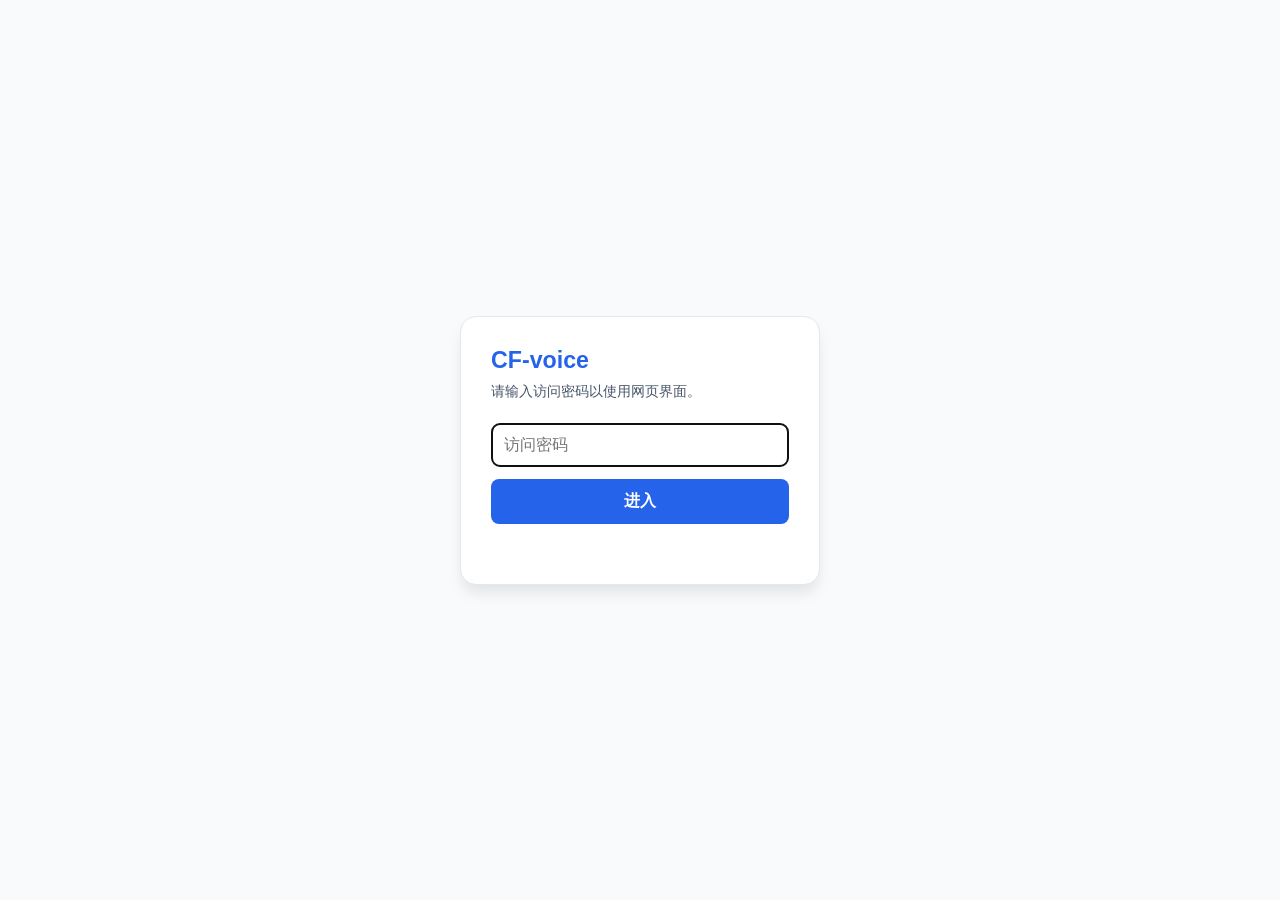
<file: src/frontend/login.html>
<!DOCTYPE html>
<html lang="zh-CN"><head><meta charset="UTF-8"><meta name="viewport" content="width=device-width,initial-scale=1.0"><title>CF-voice · 访问验证</title>
<style>body{margin:0;min-height:100vh;display:grid;place-items:center;background:#f8fafc;color:#0f172a;font-family:Inter,-apple-system,BlinkMacSystemFont,"Segoe UI",sans-serif}.card{width:min(360px,calc(100% - 40px));box-sizing:border-box;background:#fff;border:1px solid #e2e8f0;border-radius:16px;padding:30px;box-shadow:0 10px 15px -3px rgb(0 0 0/.1)}h1{margin:0 0 8px;font-size:1.45rem;color:#2563eb}p{margin:0 0 22px;color:#475569;font-size:.9rem}input,button{width:100%;box-sizing:border-box;border-radius:8px;font-size:16px}input{padding:12px;border:1px solid #cbd5e1;margin-bottom:12px}button{padding:12px;border:0;background:#2563eb;color:#fff;font-weight:700;cursor:pointer}button:disabled{opacity:.65}.error{min-height:20px;margin-top:10px;color:#dc2626;font-size:.85rem}</style></head>
<body><main class="card"><h1>CF-voice</h1><p>请输入访问密码以使用网页界面。</p><form id="login"><input id="password" type="password" autocomplete="current-password" placeholder="访问密码" required autofocus><button>进入</button><div class="error" id="error"></div></form></main>
<script>document.getElementById('login').addEventListener('submit',async e=>{e.preventDefault();const b=e.target.querySelector('button'),err=document.getElementById('error');b.disabled=true;err.textContent='';try{const r=await fetch('/auth/login',{method:'POST',headers:{'Content-Type':'application/json'},body:JSON.stringify({password:document.getElementById('password').value})});if(!r.ok)throw new Error('密码不正确');location.replace('/')}catch(x){err.textContent=x.message}finally{b.disabled=false}})</script></body></html>
</file>
